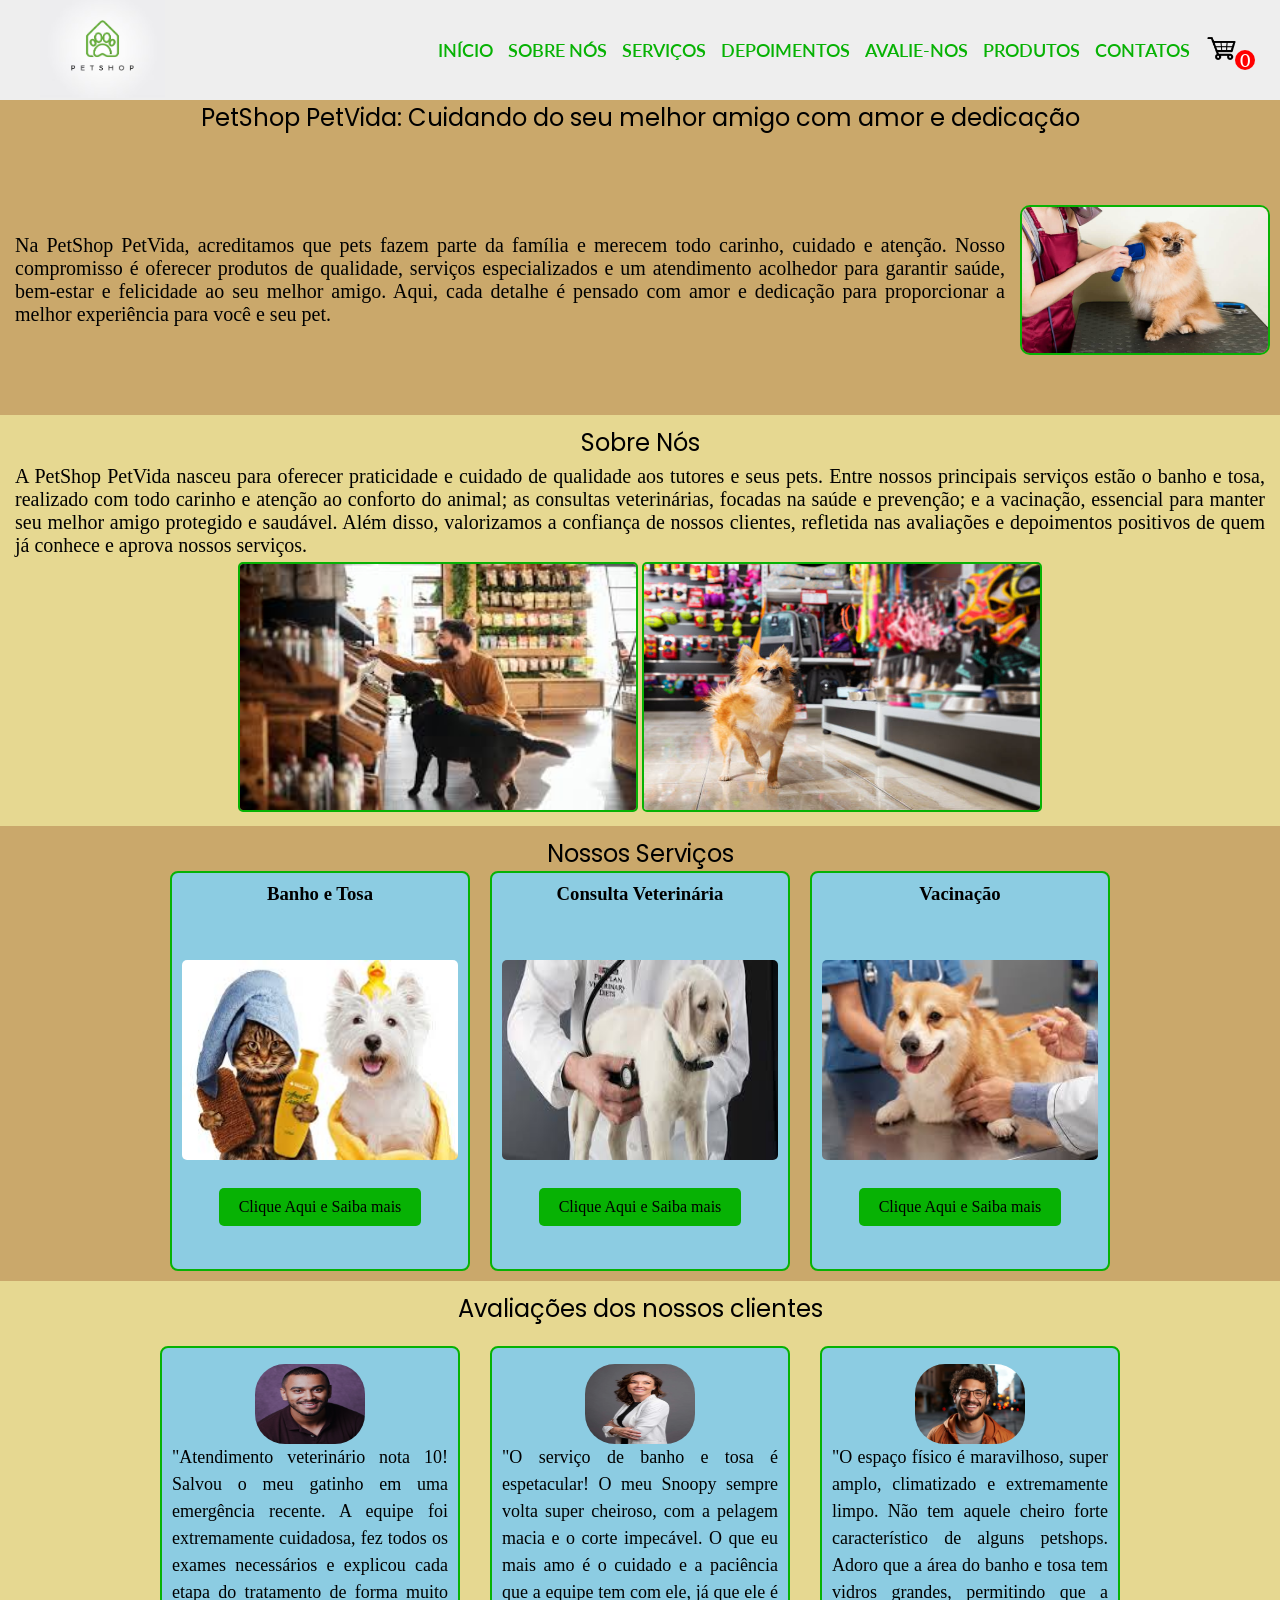
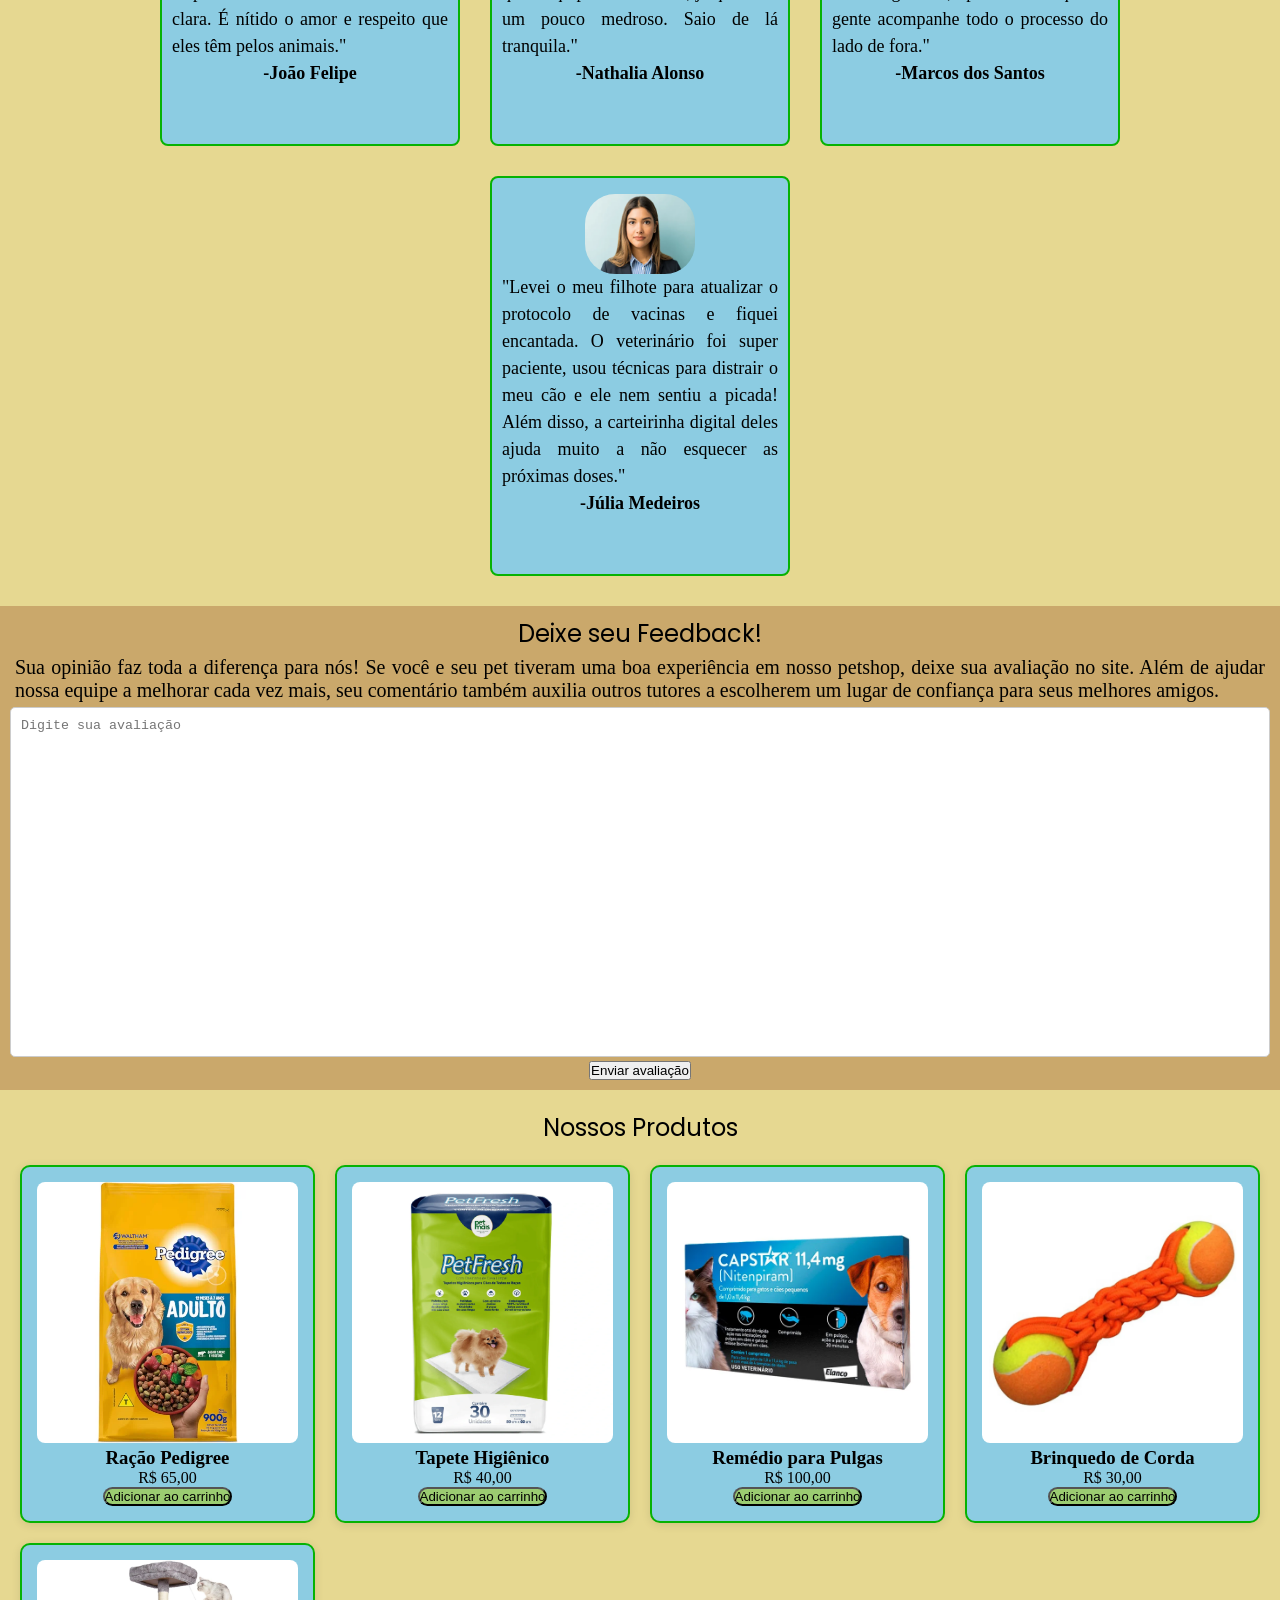
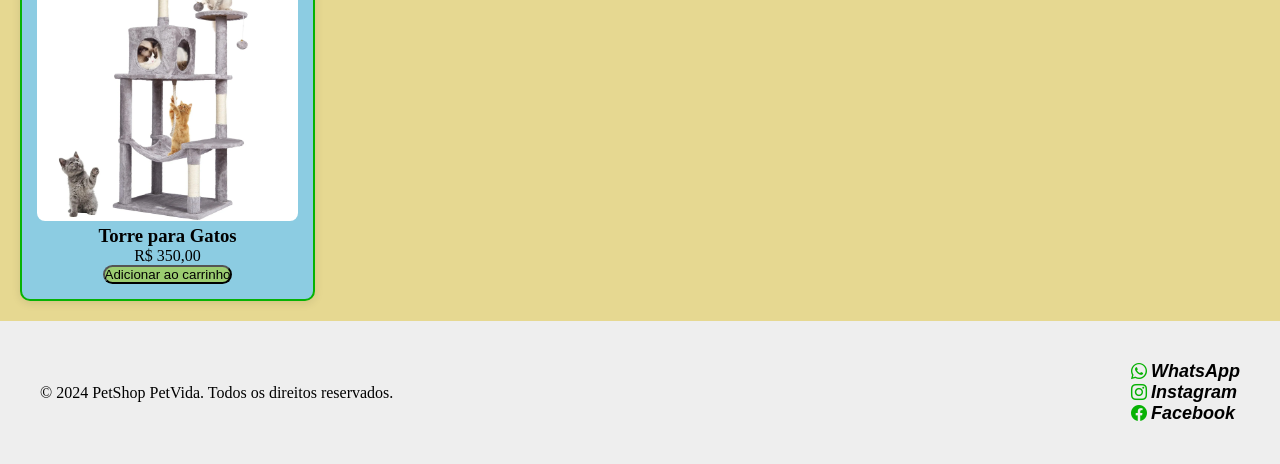
<file: index.html>
<!DOCTYPE html>
<html lang="pt-br">

<head>
    <meta charset="UTF-8">
    <meta name="viewport" content="width=device-width, initial-scale=1.0">
    <title>PetShop PetVida</title>
    <link rel="stylesheet" href="style.css">
    <!-- Fontes Google-->
    <link rel="preconnect" href="https://fonts.googleapis.com">
    <link rel="preconnect" href="https://fonts.gstatic.com" crossorigin>
    <link href="https://fonts.googleapis.com/css2?family=Roboto:ital,wght@0,100..900;1,100..900&display=swap"
        rel="stylesheet">
    <link
        href="https://fonts.googleapis.com/css2?family=Lato:ital,wght@0,100;0,300;0,400;0,700;0,900;1,100;1,300;1,400;1,700;1,900&family=Roboto:ital,wght@0,100..900;1,100..900&display=swap"
        rel="stylesheet">
    <link
        href="https://fonts.googleapis.com/css2?family=Poppins:ital,wght@0,100;0,200;0,300;0,400;0,500;0,600;0,700;0,800;0,900;1,100;1,200;1,300;1,400;1,500;1,600;1,700;1,800;1,900&display=swap"
        rel="stylesheet">
    <!-- Ícones Bootstrap-->
    <link rel="stylesheet" href="https://cdn.jsdelivr.net/npm/bootstrap-icons@1.11.3/font/bootstrap-icons.min.css">
</head>

<body>
    <nav class="navbar">
        <div class="div-da-nav">
            <div class="logo">
                <img id="Logo" src="img/logo_petshop.avif" alt="logo" height="150px" ; width="190px" ; />
            </div>
            <div>
                <ul class="menu">
                    <li><a href="#inicio">INÍCIO</a></li>
                    <li><a href="#sobre-nos">SOBRE NÓS</a></li>
                    <li><a href="#servicos">SERVIÇOS</a></li>
                    <li><a href="#depoimentos">DEPOIMENTOS</a></li>
                    <li><a href="#feedback">AVALIE-NOS</a></li>
                    <li><a href="#produtos">PRODUTOS</a></li>
                    <li><a href="#contato">CONTATOS</a></li>
                    <div class="carrinho-nav"><li><button id="botao-abrir-carrinho" onclick="abrirCarrinho()"><a href="#carrinho"><img class="img-carrinho" src="img/carrinho.png.png"><span class="qtd-span">0</span></a></button></li></div>
                </ul>
            </div>
        </div>
    </nav>
    <section id="inicio" class="conteudo">
        <div class="inicio">
            <h1 class="font_title">
                PetShop PetVida: Cuidando do seu melhor amigo com amor e dedicação
            </h1>
            <div class="div_inicio">
                <p id="texto_inicio">
                    Na PetShop PetVida, acreditamos que pets fazem parte da família e merecem todo carinho,
                    cuidado e atenção. Nosso compromisso é oferecer produtos de qualidade, serviços
                    especializados e um atendimento acolhedor para garantir saúde, bem-estar e
                    felicidade ao seu melhor amigo. Aqui, cada detalhe é pensado com amor e dedicação para
                    proporcionar a melhor experiência para você e seu pet.
                </p>
                <div class="div_inicio_img">
                    <img id="inicio-cachorro" src="img/inicio_cachorro.jpg" alt="Cachorro no PetShop">
                </div>
            </div>
        </div>
    </section>
    <section id="sobre-nos">
        <div class="sobre-nos">
            <h1 class="font_title">
                Sobre Nós
            </h1>
            <p id="texto_sobrenos">
                A PetShop PetVida nasceu para oferecer praticidade e cuidado de qualidade aos
                tutores e seus pets. Entre nossos principais serviços estão o banho e tosa,
                realizado com todo carinho e atenção ao conforto do animal; as consultas veterinárias,
                focadas na saúde e prevenção; e a vacinação, essencial para manter seu melhor amigo
                protegido e saudável. Além disso, valorizamos a confiança de nossos clientes,
                refletida nas avaliações e depoimentos positivos de quem já conhece e aprova nossos
                serviços.
            </p>
            <div class="imgs_sobrenos">
                <img id="sobrenos1" src="img/sobrenos_1.jfif" alt="Banho e Tosa">
                <img id="sobrenos2" src="img/sobrenos_2.jpg" alt="Consulta Veterinária">
            </div>
        </div>
    </section>
    <section id="servicos">
        <div class="servicos">
            <h1 class="font_title">
                Nossos Serviços
            </h1>
            <div class="conteiner_card">
                <div class="card" id="ca1">
                    <h3>Banho e Tosa</h3>
                    <img id="img-banho-tosa" src="img/banhoTosa.jfif" alt="Banho e Tosa">
                    <p class="clique-aqui">Clique Aqui e Saiba mais</p>
                </div>
                <div class="card" id="ca2">
                    <h3>Consulta Veterinária</h3>
                    <img id="img-consulta-veterinaria" src="img/consulta_veterinaria.jfif" alt="Consulta Veterinária">
                    <p class="clique-aqui">Clique Aqui e Saiba mais</p>
                </div>
                <div class="card" id="ca3">
                    <h3>Vacinação</h3>
                    <img id="img-vacinacao" src="img/vacinacao.jfif" alt="Vacinação">
                    <p class="clique-aqui">Clique Aqui e Saiba mais</p>
                </div>
            </div>
        </div>
    </section>
    <section id="depoimentos">
        <div class="depoimentos">
            <h1 class="font_title">
                Avaliações dos nossos clientes
            </h1>
            <div class="cliente-card">
                <div class="cliente" id="c1">
                    <img id="img-joao" src="img/joao-foto-depoimento.png" alt="João">
                    <p class="depoimento" style="text-align: justify;">"Atendimento veterinário nota 10! Salvou o meu
                        gatinho em uma emergência recente. A equipe foi extremamente cuidadosa, fez todos os exames
                        necessários e explicou cada etapa do tratamento de forma muito clara. É nítido o amor e respeito
                        que eles têm pelos animais."</p>
                    <h4>-João Felipe</h4>
                </div>
                <div class="cliente" id="c2">
                    <img id="img-nathalia" src="img/nathalia-foto-depoimento.webp" alt="Nathalia">
                    <p class="depoimento" style="text-align: justify;">"O serviço de banho e tosa é espetacular! O meu
                        Snoopy sempre volta super cheiroso, com a pelagem macia e o corte impecável. O que eu mais amo é
                        o cuidado e a paciência que a equipe tem com ele, já que ele é um pouco medroso. Saio de lá
                        tranquila."</p>
                    <h4>-Nathalia Alonso</h4>
                </div>
                <div class="cliente" id="c3">
                    <img id="img-marcos" src="img/marcos-foto-depoimento.webp" alt="Marcos">
                    <p class="depoimento" style="text-align: justify;">"O espaço físico é maravilhoso, super amplo,
                        climatizado e extremamente limpo. Não tem aquele cheiro forte característico de alguns petshops.
                        Adoro que a área do banho e tosa tem vidros grandes, permitindo que a gente acompanhe todo o
                        processo do lado de fora."</p>
                    <h4>-Marcos dos Santos</h4>
                </div>
                <div class="cliente" id="c4">
                    <img id="img-julia" src="img/julia-foto-depoimento.webp" alt="Júlia">
                    <p class="depoimento" style="text-align: justify;">"Levei o meu filhote para atualizar o protocolo
                        de vacinas e fiquei encantada. O veterinário foi super paciente, usou técnicas para distrair o
                        meu cão e ele nem sentiu a picada! Além disso, a carteirinha digital deles ajuda muito a não
                        esquecer as próximas doses."</p>
                    <h4>-Júlia Medeiros</h4>
                </div>
            </div>
        </div>
    </section>
    <section id="feedback">
        <div class="feedback">
            <h1 class="font_title">Deixe seu Feedback!</h1>
            <p id="fbk_text">Sua opinião faz toda a diferença para nós! 
                Se você e seu pet tiveram uma boa experiência em nosso petshop, deixe sua avaliação no site. Além de
                ajudar nossa equipe a melhorar cada vez mais, seu comentário também auxilia outros tutores a escolherem
                um lugar de confiança para seus melhores amigos.    </p>
            
            <form>
                <textarea placeholder="Digite sua avaliação"></textarea>
                <button class="botao-feedback" type="submit">
                    Enviar avaliação
                </button>
            </form>
        </div>
    </section>
    <section id="produtos">
        <div class="loja">
            <h1 class="font_title">
                Nossos Produtos
            </h1>
            <div class="card_loja">
                <img src="img/racao.png" alt="Ração">
                <h3>Ração Pedigree</h3>
                <p> R$ 65,00</p>
                <button onclick="adicionarAoCarrinho(1)">Adicionar ao carrinho</button>
            </div>
            <div class="card_loja">
                <img src="img/tapete_higienico.png" alt="Tapete">
                <h3>Tapete Higiênico</h3>
                <p> R$ 40,00</p>
                <button onclick="adicionarAoCarrinho(2)">Adicionar ao carrinho</button>
            </div>
            <div class="card_loja">
                <img src="img/remedio_pulgas.png" alt="Remédio">
                <h3>Remédio para Pulgas</h3>
                <p> R$ 100,00</p>
                <button onclick="adicionarAoCarrinho(3)">Adicionar ao carrinho</button>
            </div>
            <div class="card_loja">
                <img src="img/brinquedo_de_corda.webp" alt="Brinquedo">
                <h3>Brinquedo de Corda</h3>
                <p> R$ 30,00</p>
                <button onclick="adicionarAoCarrinho(4)">Adicionar ao carrinho</button>
            </div>
            <div class="card_loja">
                <img src="img/torre-para-gatos.webp" alt="Torre">
                <h3>Torre para Gatos</h3>
                <p> R$ 350,00</p>
                <button onclick="adicionarAoCarrinho(5)">Adicionar ao carrinho</button>
            </div>
        </div>
    </section>

    <section id=contato>
        <footer class="footer">
            <p class="footer_font">© 2024 PetShop PetVida. Todos os direitos reservados.</p>
                <div class="redes-socias">
            <i class="bi bi-whatsapp">
                <a href= "https://web.whatsapp.com"> WhatsApp</a><br>
            </i>
            <i class="bi bi-instagram" >
                <a href= "https://instagram.com"> Instagram</a><br>
            </i>
            <i class="bi bi-facebook" >
                <a href= "https://facebook.com"> Facebook</a>
            </i>
            </div>
        </footer>
    </section>
    <div id="toast"></div>
<div id="overlay" onclick="fecharCarrinho()"></div>
<div id="carrinho-drawer">
    <div class="carrinho-cabecalho">
      <h2>Meu Carrinho</h2>
      <button id="botao-fechar-carrinho" onclick="fecharCarrinho()">✕</button>
    </div>
    <div class="carrinho-corpo">
        <ul id="lista-itens"></ul>
        <!--aqui essa lista ta vazia pq o javascript vai colocar os itens-->
    </div>
    <div class="carrinho-footer">
        <div class="carrinho-total">
            <span>TOTAL:</span>
            <span id="total-compra">R$ 0,00</span>
        </div>
        <button id="botao-finalizar-compra" onclick="finalizarCompra()" disabled>
            Finalizar Compra
        </button>
    </div>
</div>
    <script src="javascript/CarrinhoJs.js"></script>
</body>
</html>
</file>
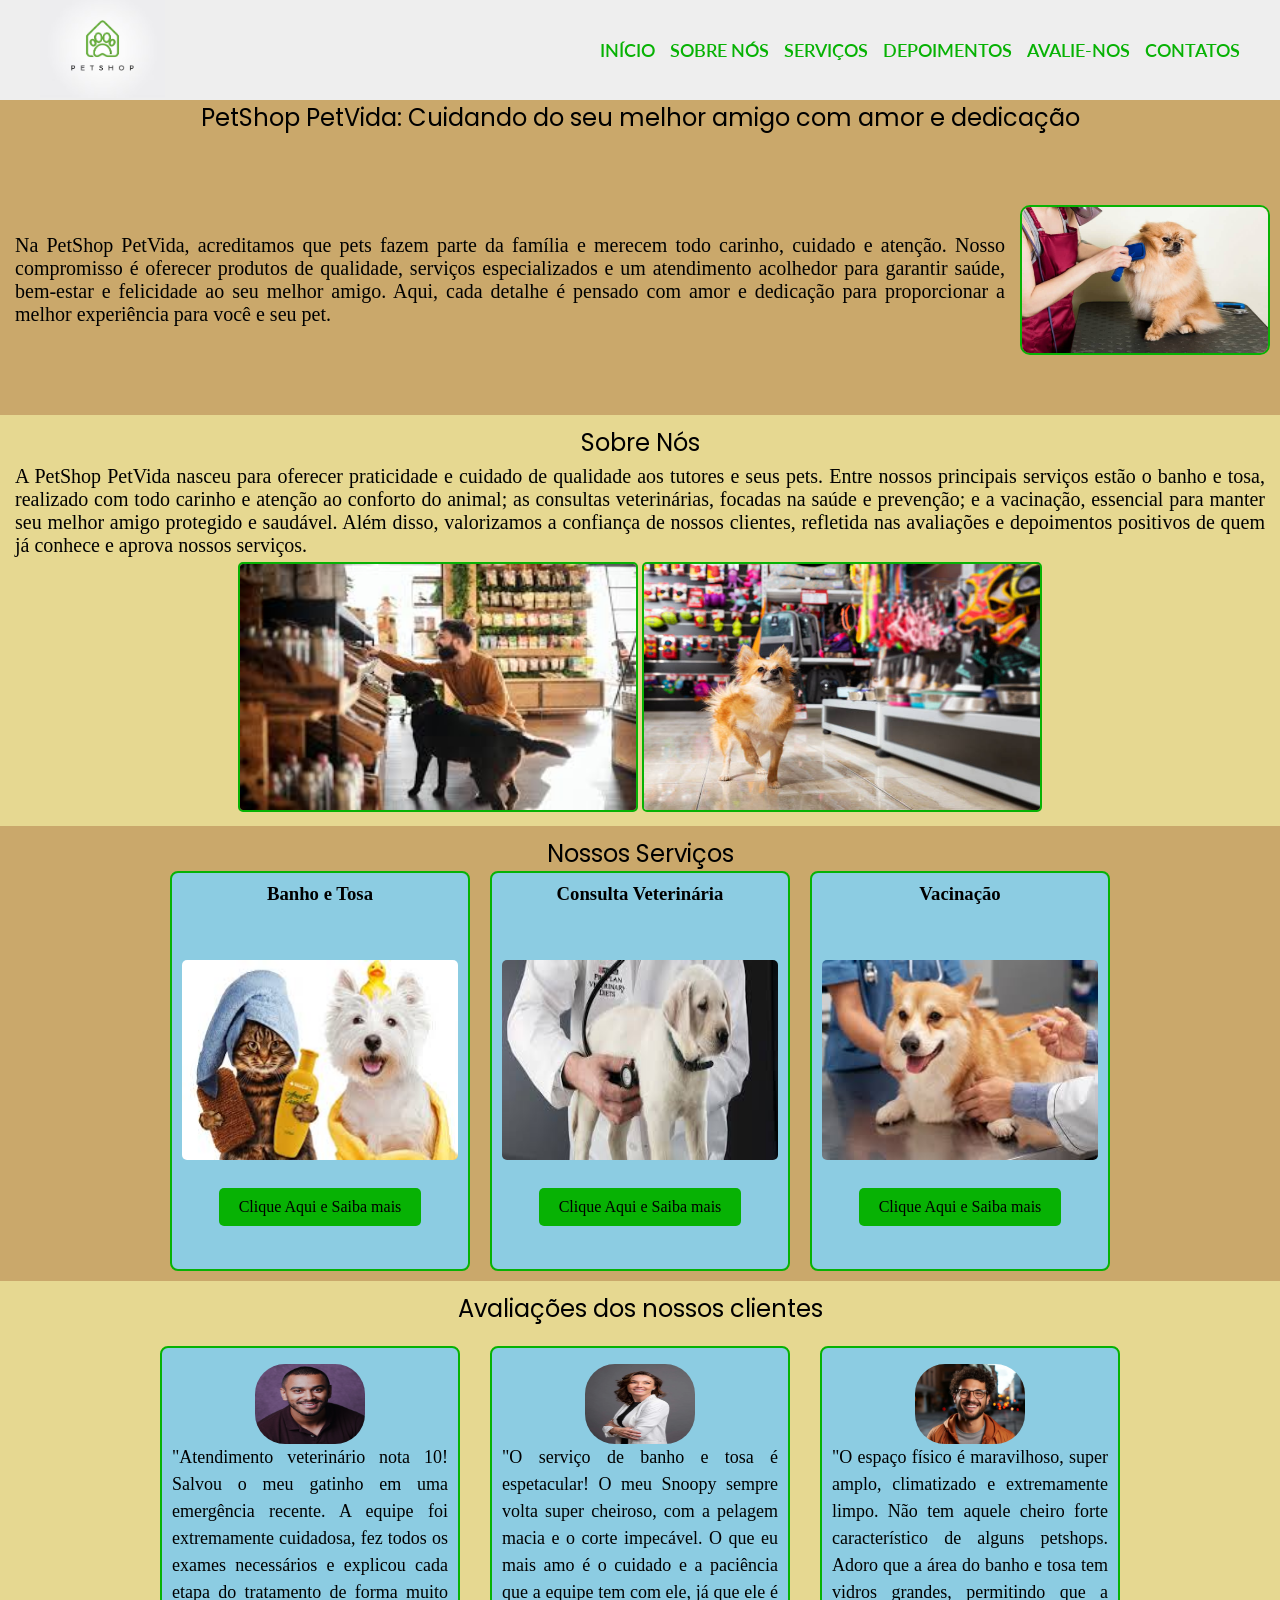
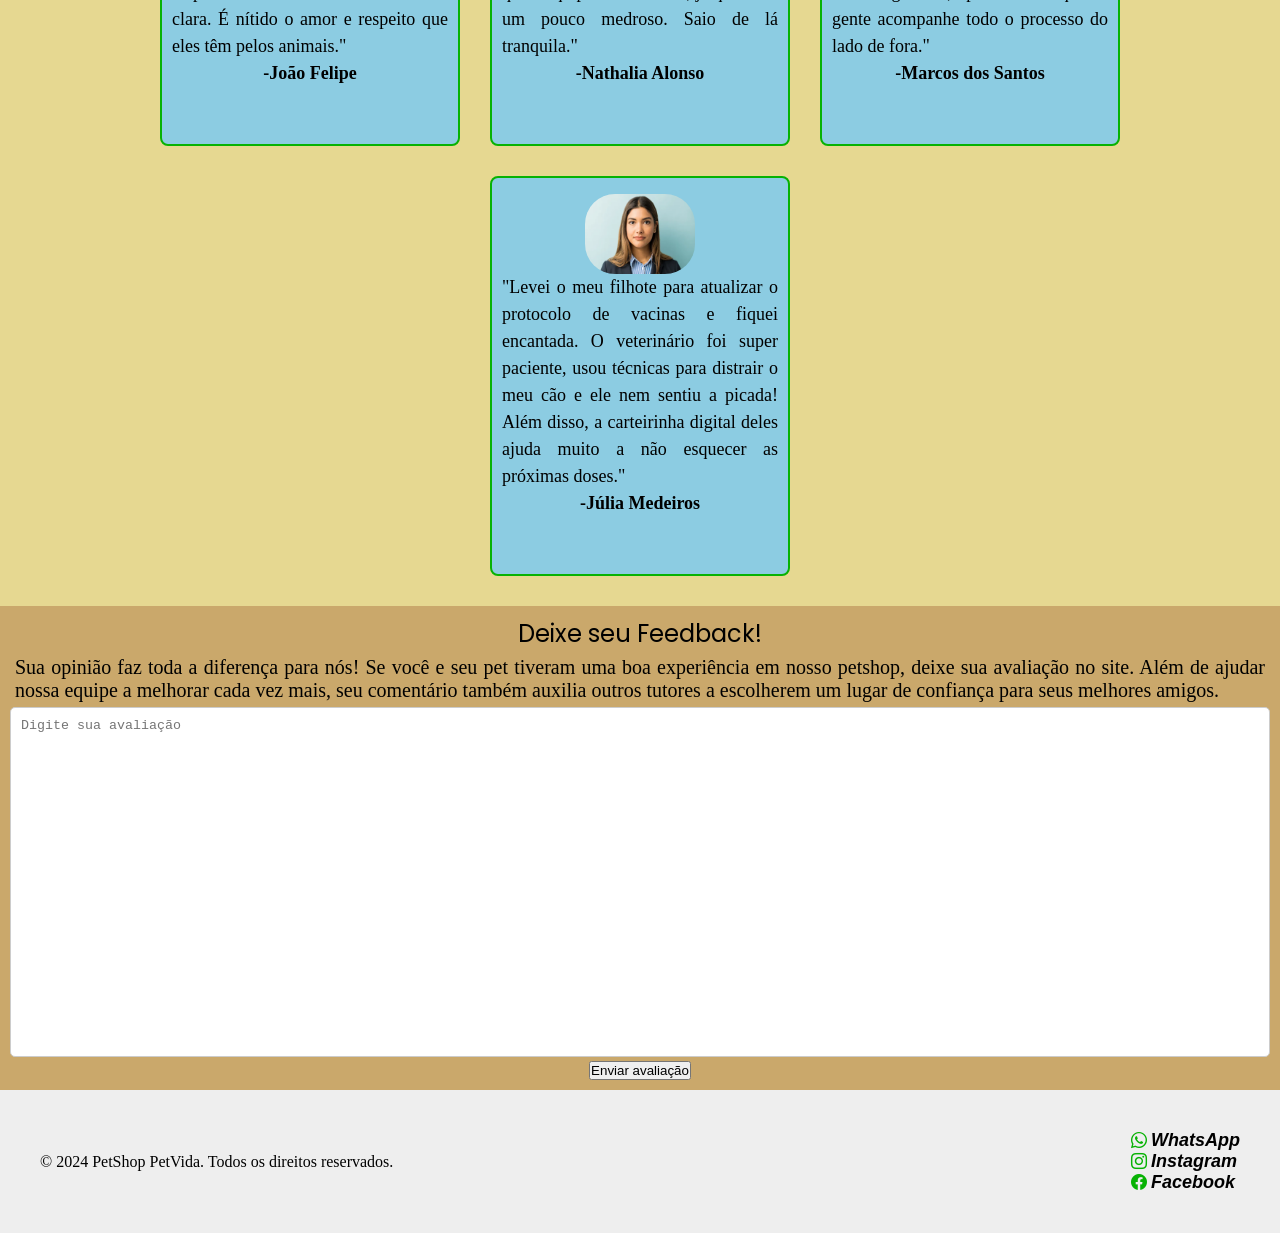
<file: index .html>
<!DOCTYPE html>
<html lang="pt-br">

<head>
    <meta charset="UTF-8">
    <meta name="viewport" content="width=device-width, initial-scale=1.0">
    <title>PetShop PetVida</title>
    <link rel="stylesheet" href="style.css">
    <!-- Fontes Google-->
    <link rel="preconnect" href="https://fonts.googleapis.com">
    <link rel="preconnect" href="https://fonts.gstatic.com" crossorigin>
    <link href="https://fonts.googleapis.com/css2?family=Roboto:ital,wght@0,100..900;1,100..900&display=swap"
        rel="stylesheet">
    <link
        href="https://fonts.googleapis.com/css2?family=Lato:ital,wght@0,100;0,300;0,400;0,700;0,900;1,100;1,300;1,400;1,700;1,900&family=Roboto:ital,wght@0,100..900;1,100..900&display=swap"
        rel="stylesheet">
    <link
        href="https://fonts.googleapis.com/css2?family=Poppins:ital,wght@0,100;0,200;0,300;0,400;0,500;0,600;0,700;0,800;0,900;1,100;1,200;1,300;1,400;1,500;1,600;1,700;1,800;1,900&display=swap"
        rel="stylesheet">
    <!-- Ícones Bootstrap-->
    <link rel="stylesheet" href="https://cdn.jsdelivr.net/npm/bootstrap-icons@1.11.3/font/bootstrap-icons.min.css">
</head>

<body>
    <nav class="navbar">
        <div class="div-da-nav">
            <div class="logo">
                <img id="Logo" src="img/logo_petshop.avif" alt="logo" height="150px" ; width="190px" ; />
            </div>
            <div>
                <ul class="menu">
                    <li><a href="#inicio">INÍCIO</a></li>
                    <li><a href="#sobre-nos">SOBRE NÓS</a></li>
                    <li><a href="#servicos">SERVIÇOS</a></li>
                    <li><a href="#depoimentos">DEPOIMENTOS</a></li>
                    <l1><a href="#feedback">AVALIE-NOS</a></l1>
                    <li><a href="#contato">CONTATOS</a></li>
                </ul>
            </div>
        </div>
    </nav>
    <section id="inicio" class="conteudo">
        <div class="inicio">
            <h1 class="font_title">
                PetShop PetVida: Cuidando do seu melhor amigo com amor e dedicação
            </h1>
            <div class="div_inicio">
                <p id="texto_inicio">
                    Na PetShop PetVida, acreditamos que pets fazem parte da família e merecem todo carinho,
                    cuidado e atenção. Nosso compromisso é oferecer produtos de qualidade, serviços
                    especializados e um atendimento acolhedor para garantir saúde, bem-estar e
                    felicidade ao seu melhor amigo. Aqui, cada detalhe é pensado com amor e dedicação para
                    proporcionar a melhor experiência para você e seu pet.
                </p>
                <div class="div_inicio_img">
                    <img id="inicio-cachorro" src="img/inicio_cachorro.jpg" alt="Cachorro no PetShop">
                </div>
            </div>
        </div>
    </section>
    <section id="sobre-nos">
        <div class="sobre-nos">
            <h1 class="font_title">
                Sobre Nós
            </h1>
            <p id="texto_sobrenos">
                A PetShop PetVida nasceu para oferecer praticidade e cuidado de qualidade aos
                tutores e seus pets. Entre nossos principais serviços estão o banho e tosa,
                realizado com todo carinho e atenção ao conforto do animal; as consultas veterinárias,
                focadas na saúde e prevenção; e a vacinação, essencial para manter seu melhor amigo
                protegido e saudável. Além disso, valorizamos a confiança de nossos clientes,
                refletida nas avaliações e depoimentos positivos de quem já conhece e aprova nossos
                serviços.
            </p>
            <div class="imgs_sobrenos">
                <img id="sobrenos1" src="img/sobrenos_1.jfif" alt="Banho e Tosa">
                <img id="sobrenos2" src="img/sobrenos_2.jpg" alt="Consulta Veterinária">
            </div>
        </div>
    </section>
    <section id="servicos">
        <div class="servicos">
            <h1 class="font_title">
                Nossos Serviços
            </h1>
            <div class="conteiner_card">
                <div class="card" id="ca1">
                    <h3>Banho e Tosa</h3>
                    <img id="img-banho-tosa" src="img/banhoTosa.jfif" alt="Banho e Tosa">
                    <p class="clique-aqui">Clique Aqui e Saiba mais</p>
                </div>
                <div class="card" id="ca2">
                    <h3>Consulta Veterinária</h3>
                    <img id="img-consulta-veterinaria" src="img/consulta_veterinaria.jfif" alt="Consulta Veterinária">
                    <p class="clique-aqui">Clique Aqui e Saiba mais</p>
                </div>
                <div class="card" id="ca3">
                    <h3>Vacinação</h3>
                    <img id="img-vacinacao" src="img/vacinacao.jfif" alt="Vacinação">
                    <p class="clique-aqui">Clique Aqui e Saiba mais</p>
                </div>
            </div>
        </div>
    </section>
    <section id="depoimentos">
        <div class="depoimentos">
            <h1 class="font_title">
                Avaliações dos nossos clientes
            </h1>
            <div class="cliente-card">
                <div class="cliente" id="c1">
                    <img id="img-joao" src="img/joao-foto-depoimento.png" alt="João">
                    <p class="depoimento" style="text-align: justify;">"Atendimento veterinário nota 10! Salvou o meu
                        gatinho em uma emergência recente. A equipe foi extremamente cuidadosa, fez todos os exames
                        necessários e explicou cada etapa do tratamento de forma muito clara. É nítido o amor e respeito
                        que eles têm pelos animais."</p>
                    <h4>-João Felipe</h4>
                </div>
                <div class="cliente" id="c2">
                    <img id="img-nathalia" src="img/nathalia-foto-depoimento.webp" alt="Nathalia">
                    <p class="depoimento" style="text-align: justify;">"O serviço de banho e tosa é espetacular! O meu
                        Snoopy sempre volta super cheiroso, com a pelagem macia e o corte impecável. O que eu mais amo é
                        o cuidado e a paciência que a equipe tem com ele, já que ele é um pouco medroso. Saio de lá
                        tranquila."</p>
                    <h4>-Nathalia Alonso</h4>
                </div>
                <div class="cliente" id="c3">
                    <img id="img-marcos" src="img/marcos-foto-depoimento.webp" alt="Marcos">
                    <p class="depoimento" style="text-align: justify;">"O espaço físico é maravilhoso, super amplo,
                        climatizado e extremamente limpo. Não tem aquele cheiro forte característico de alguns petshops.
                        Adoro que a área do banho e tosa tem vidros grandes, permitindo que a gente acompanhe todo o
                        processo do lado de fora."</p>
                    <h4>-Marcos dos Santos</h4>
                </div>
                <div class="cliente" id="c4">
                    <img id="img-julia" src="img/julia-foto-depoimento.webp" alt="Júlia">
                    <p class="depoimento" style="text-align: justify;">"Levei o meu filhote para atualizar o protocolo
                        de vacinas e fiquei encantada. O veterinário foi super paciente, usou técnicas para distrair o
                        meu cão e ele nem sentiu a picada! Além disso, a carteirinha digital deles ajuda muito a não
                        esquecer as próximas doses."</p>
                    <h4>-Júlia Medeiros</h4>
                </div>
            </div>
        </div>
    </section>
    <section id="feedback">
        <div class="feedback">
            <h1 class="font_title">Deixe seu Feedback!</h1>
            <p id="fbk_text">Sua opinião faz toda a diferença para nós! 
                Se você e seu pet tiveram uma boa experiência em nosso petshop, deixe sua avaliação no site. Além de
                ajudar nossa equipe a melhorar cada vez mais, seu comentário também auxilia outros tutores a escolherem
                um lugar de confiança para seus melhores amigos.    </p>
            
            <form>
                <textarea placeholder="Digite sua avaliação"></textarea>

                <button type="submit">
                    Enviar avaliação
                </button>
            </form>
        </div>
    </section>
    <section id=contato>
        <footer class="footer">
            <p class="footer_font">© 2024 PetShop PetVida. Todos os direitos reservados.</p>
                <div class="redes_socias">
            <i class="bi bi-whatsapp">
                <a href= "https://web.whatsapp.com"> WhatsApp</a><br>
            </i>
            <i class="bi bi-instagram" >
                <a href= "https://instagram.com"> Instagram</a><br>
            </i>
            <i class="bi bi-facebook" >
                <a href= "https://facebook.com"> Facebook</a>
            </i>
            </div>
        </footer>
    </section>
</body>
</html>
</file>
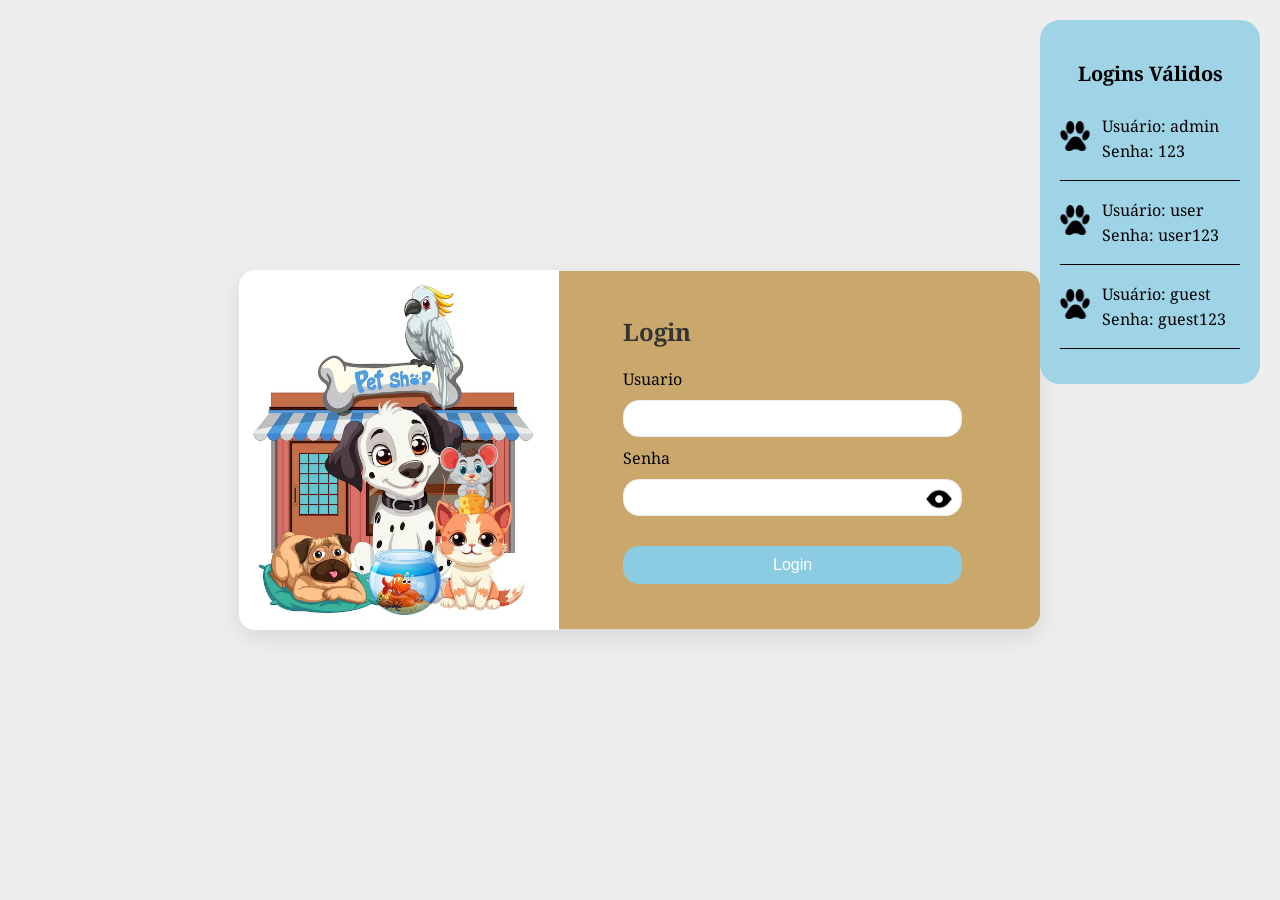
<file: login.html>
<!DOCTYPE html>
<html lang="en">
<head>
    <meta charset="UTF-8">
    <meta name="viewport" content="width=device-width, initial-scale=1.0">
    <link rel="stylesheet" href="cssLogin/loginStyle.css">
    <script src="javascript/loginJs.js" defer></script>
    <link rel="preconnect" href="https://fonts.googleapis.com">
    <link rel="preconnect" href="https://fonts.gstatic.com" crossorigin>
    <link href="https://fonts.googleapis.com/css2?family=Noto+Serif:ital,wght@0,100..900;1,100..900&display=swap" rel="stylesheet">
    <link rel="shortcut icon" href="imgLogin/logo_petshop.avif" type="image/x-icon">
    <title>Login</title>
</head>
<body>
    <div class="login-container">
        <div class="image-container">
            <img src="imgLogin/petshop_central.avif" alt="petshop central" >
        </div>
        <div class="login-content">
            <h2>Login</h2>
            <form action="">
                    <label for="username">Usuario</label>
                    <input type="text" id="username" name="username" required>
                    <br>
                    <label for="password">Senha</label><br>
                    <input type="password" id="password" name="password" required>
                    <img src="imgLogin/olho_A.png" alt="Mostrar senha" id="olho" class="olho" onclick="alternarSenha()">
                    
                    <button type="submit" onclick="validarLogin(event)">Login</button>
            </form>
        </div>
    </div>
    <div class="caixa-logins">
    <div class="lista-logins">

        <h3>Logins Válidos</h3>

        <ul class="lista">

            <li class="usuario">
                <div class="img-usuario">
                    <img src="imgLogin/pata-de-cachorro.png" alt="Patinha">
                </div>

                <div class="texto-usuario">
                    <p>Usuário: admin</p>
                    <p>Senha: 123</p>
                </div>
            </li>

            <li class="usuario">
                <div class="img-usuario">
                    <img src="imgLogin/pata-de-cachorro.png" alt="Patinha">
                </div>

                <div class="texto-usuario">
                    <p>Usuário: user</p>
                    <p>Senha: user123</p>
                </div>
            </li>

            <li class="usuario">
                <div class="img-usuario">
                    <img src="imgLogin/pata-de-cachorro.png" alt="Patinha">
                </div>

                <div class="texto-usuario">
                    <p>Usuário: guest</p>
                    <p>Senha: guest123</p>
                </div>
            </li>

        </ul>

    </div>
</div>
        

</body>
</html>
</file>
<file: style.css>
:root {
    --cor-fundo-claro: #eeeeee;
    --cor-azul-pet: #8ccce2;
    --cor-marrom-claro: #caa86b;
    --cor-amarelo-pastel: #e6d891;
    --cor-verde-pet: #9bcc71;
}
* {
    margin: 0;
    padding: 0;
    box-sizing: border-box;
}
body {
    padding: 0;
}
.navbar{
    position: fixed;
    top: 0%;
    width: 100%;
    z-index: 1000;
}
.div-da-nav{
    background-color: var(--cor-fundo-claro);
    height: 100px;

    display: flex;
    align-items: center;
    justify-content: space-between;

    padding: 0 40px;
}
#Logo {
    width: 125px;
    height: auto;
}
.menu {
    display: flex; list-style: none;
    gap: 15px;
    font-family: "Lato", sans-serif;
    font-weight: 400;
    font-style: normal;
    color: rgb(7, 178, 4);
    margin: 0px; padding: 0px;   
    align-items: center;
}
#inicio{
    scroll-margin-top: 100px;
}
#sobre-nos{
    scroll-margin-top: 100px;
}
#servicos{
    scroll-margin-top: 100px;
}
#depoimentos{
    scroll-margin-top: 100px;
}
#feedback{
    scroll-margin-top: 100px;
}
#produtos{
    scroll-margin-top: 100px;
}
#contato{
    scroll-margin-top: 100px;
}
.conteudo {
    background-color: var(--cor-fundo-claro); 
    min-height: 400px;
    margin: 0; padding: 0;
}

.inicio {
    background-color: var(--cor-marrom-claro); 
    min-height: 150px;
    margin: 0; padding: 10px;
    text-align: center;
    min-height:400px;
    padding-top: 100px;
}
.div_inicio {
    display: flex; 
    flex: 1 2;
    gap: 10px;
    justify-content: center; align-items: center;
    margin-top: 20px;
}

#inicio-cachorro {
    border: solid 2px rgb(7, 178, 4);
    border-radius: 10px;
    width: 250px; height: 150px;
}
#texto_inicio {
    font-size: 20px; color: rgb(0, 0, 0);
    text-align: justify;
    padding: 5px;
}
.div_inicio_img {
    width: 400px; height: 250px;
    display: flex; gap: 20px;
    justify-content: center; align-items: center;
}


.sobre-nos {
    background-color: var(--cor-amarelo-pastel); 
    min-height: 400px;
    margin: 0; padding: 10px;
    text-align: center;
}
#texto_sobrenos {
    font-size: 20px; color: rgb(0, 0, 0);
    text-align: justify;
    padding: 5px;
}
.classe_sobrenos {
    display: flex; gap: 20px;
    justify-content: center; align-items: center;
}
#sobrenos1{
    width: 400px; height: 250px;
    border-radius: 5px ;
    border: 2px solid rgb(7, 178, 4);
}
#sobrenos2{
    width: 400px; height: 250px;
    border-radius: 5px ;
    border: 2px solid rgb(7, 178, 4);
    right: 300px;
}


.servicos {
    background-color: var(--cor-marrom-claro); 
    min-height: 400px;
    margin: 0; padding: 10px;
    text-align: center;
}
.conteiner_card{
    display: flex; 
    justify-content: center;
    align-items: flex-start;
    gap: 20px;
    padding: 0 10px;
    flex-wrap: wrap;
    box-sizing: border-box;
}
.card {
    display: flex;
    flex-direction: column;
    align-items: center;
    width: 300px; height: 400px;

    border-radius: 8px ;
    border: 2px solid rgb(7, 178, 4);
    background-color: var(--cor-azul-pet);
    padding: 10px;
}
#img-banho-tosa {
    width: 100%; height: 200px;
    border-radius: 5px;
    margin-top: 20%;
}
#img-consulta-veterinaria{
    width: 100%; height: 200px;
    border-radius: 5px;
    margin-top: 20%;
}
#img-vacinacao {
    width: 100%; height: 200px;
    border-radius: 5px;
    margin-top: 20%;
}
.clique-aqui{
    margin-top: 10%;
    padding: 10px 20px;
    background-color: rgb(7, 178, 4);
    color: black;
    text-decoration: none;
    border-radius: 5px;
}
.depoimentos {
    background-color: var(--cor-amarelo-pastel); 
    min-height: 350px;
    margin: 0; padding: 10px;
    text-align: center;
}
#img-joao{
    width: 40%; height: 80px;
    border-radius: 30px;
    margin-top: 2%;
}
#img-nathalia{
    width: 40%; height: 80px;
    border-radius: 30px;
    margin-top: 2%;
}
#img-marcos{
    width: 40%; height: 80px;
    border-radius: 30px;
    margin-top: 2%;
}
#img-julia{
    width: 40%; height: 80px;
    border-radius: 30px;
    margin-top: 2%;
}
.cliente{
    display: flex;
    flex-direction: column;
    align-items: center;
    width: 300px; height: 300px;
    min-height: 400px;
    border-radius: 8px ;
    border: 2px solid rgb(7, 178, 4);
    background-color:var(--cor-azul-pet);
    padding: 10px;
   
}
.cliente-card{
    display: flex;  
    justify-content: center;
    align-items: flex-start;
    gap: 30px;
    padding: 20px 10px;
    flex-wrap: wrap;
    box-sizing: border-box;
    text-align: left;
    font-size:18px;
    line-height: 1.5;
}

.footer {
    background-color: var(--cor-fundo-claro); 
    min-height: 100px;
    margin: 0; padding: 40px;
    text-align: left;
    display: flex;
    justify-content: space-between;
    align-items: center;
}


html {
    scroll-behavior: smooth;
}

.menu a {
    text-decoration: none;
    color: rgb(7, 178, 4);
    font-family: "Lato", sans-serif;

    font-size: 18px;

    font-weight: 600;

    transition: 0.3s;

}

.font_title {
    font-family: "Poppins", sans-serif;
    font-weight: 400;
    font-style: normal;
}

.feedback {
    background-color: var(--cor-marrom-claro); 
    min-height: 150px;
    margin: 0; padding: 10px;
    text-align: center;
    min-height:400px;   
}

#fbk_text{
    font-size: 20px; color: rgb(0, 0, 0);
    text-align: justify;
    padding: 5px;
}

.feedback-box {
    width: 700px;
    margin: 50px auto;
    background: white;
    padding: 20px;
    border-radius: 10px;
}

textarea {
    width: 100%;
    height: 350px;
    padding: 10px;
    resize: none;
    border-radius: 5px;
    border: 1px solid #ccc;   
}
.botao-feedback{
    cursor: pointer;
}
.bi-whatsapp {
    color: rgb(7, 178, 4)
}
.bi-instagram {
    color: rgb(7, 178, 4)
}
.bi-facebook {
    color: rgb(7, 178, 4)
}
.bi-whatsapp a{
    text-decoration: none;
    color: black;
    font-family: Arial, Helvetica, sans-serif;
    font-size: 18px;
    font-weight: 600;
    text-align: right;
}
.bi-instagram a{
    text-decoration: none;
    color: black;
    font-family: Arial, Helvetica, sans-serif;
    font-size: 18px;
    font-weight: 600;
    text-align: right;
}
.bi-facebook a{
    text-decoration: none;
    color: black;
    font-family:Arial, Helvetica, sans-serif;
    font-size: 18px;
    font-weight: 600;
    text-align: right;
}   
.redes-sociais {
    display: flex;
    gap: 35px;
}

.loja {
    display: grid;
    gap: 20px;
    padding: 20px;
    grid-template-columns: repeat(auto-fit, minmax(250px, 1fr));
    background-color: var(--cor-amarelo-pastel);
}
.loja h1{
    grid-column: 1 / -1;
    text-align: center;
}

.card_loja {
background: var(--cor-azul-pet);
  border-radius: 10px;
  padding: 15px;
  box-shadow: 0 2px 10px rgba(0,0,0,0.1);
  text-align: center;
  border-color: var(--cor-verde-pet);
  border: solid 2px rgb(7, 178, 4);
}

.card_loja img{
    width: 100%;
    border-radius: 8px;
}

.card_loja button{
    background-color: var(--cor-verde-pet);
    border-radius: 10px;
    cursor: pointer;
}
.img-carrinho{
    height: 35px; width: 35px;
    color: var(--cor-verde-pet);
}
.carrinho-nav{
    position: relative;
}
.qtd-span{
    background-color: red;
    color: white;
    border-radius: 50%;
    display: flex; justify-content: center;
    align-items: center;
    top: 50%; right: -15px;
    width: 20px; height: 20px;
    position: absolute;
}

#carrinho-drawer{
    position: fixed;
    top: 0;
    right: 0;
    height: 100%;
    width: 350px;
    background-color: var(--cor-fundo-claro);
    z-index: 20;
    display: flex;
    flex-direction: column;
    transform: translateX(100%);
    transition: transform 0.45s ease;
}
/* overlay é ficar escuro a tela quando clicar no carrinho */
#overlay {
    display: none;               /* escondido por padrão */
    position: fixed;             /* cobre TODA a tela    */
    inset: 0;                    /* top/right/bottom/left = 0 */
    background-color: rgba(0, 0, 0, 0.45);
    z-index: 10;
}
#overlay.visivel {
    display: block;
}
#botao-abrir-carrinho{
    background-color: transparent;
    border: none;
}
#botao-fechar-carrinho {
    background: none;
    border: none;
    font-size: 22px;
    cursor: pointer;
    color: var(--cor-texto-mudo);
    line-height: 1;
}
#carrinho-drawer.aberto {
    transform: translateX(0);
}
.carrinho-cabecalho {
    padding: 100px;
    border-bottom: 1px solid var(--cor-borda);
    display: flex;
    align-items: center;
    justify-content: space-between;
}
.carrinho-cabecalho h2{
    font-size: 20px;
    font-weight: 800;
}
#botao-fechar-carrinho:hover {
    color: rgba(255, 0, 0, 0.782);
    transition: 0.5s ease;
}
.carrinho-corpo {
    flex: 1;
    overflow-y: auto;   /* adiciona scroll se tiver muitos itens */
    padding: 16px;
}
#lista-itens {
    list-style: none;
    display: flex;
    flex-direction: column;
    gap: 10px;
}
.item-carrinho {
    background-color: var(--cor-verde-pet);
    border-radius: 14px;
    padding: 14px;
    display: flex;
    align-items: center;
    justify-content: space-between;
    gap: 12px;
}
.item-info .item-nome {
      font-size: 14px;
      font-weight: 700;
      margin-bottom: 3px;
}

.item-info .item-calculo {
    font-size: 12px;
    color: rgb(0, 0, 0);
}

.item-info .item-calculo strong {
    color: black;
}

    /* Botões + e − e número da quantidade */
.controles-qtd {
    display: flex;
    align-items: center;
    gap: 8px;
    flex-shrink: 0;  /* impede que encolha */
}

.botao-qtd {
    width: 28px;
    height: 28px;
    border-radius: 50%;   /* deixa o botão circular */
    background-color: var(--cor-marrom-claro);
    border: none;
    cursor: pointer;
    font-size: 18px;
    font-weight: 700;
    color: #fff;
    display: flex;
    align-items: center;
    justify-content: center;
    transition: background-color 0.2s ease;
    line-height: 1;
}

.numero-qtd {
    font-size: 15px;
    font-weight: 800;
    min-width: 16px;
    text-align: center;
}
.carrinho-vazio {
    text-align: center;
    padding: 40px 20px;
    color: black;
    font-size: 15px;
}
.carrinho-footer {
    padding: 16px 20px;
    border-top: 1px solid black;
}

.carrinho-total {
    display: flex;
    justify-content: space-between;
    align-items: center;
    margin-bottom: 14px;
}
.carrinho-total span:first-child {
    font-size: 16px;
    font-weight: 600;
}
#total-compra {
    font-size: 20px;
    font-weight: 800;
    color: var(--cor-verde-pet);
}
#botao-finalizar-compra {
    width: 100%;
    background-color: rgb(0, 0, 0);
    color: #fff;
    border: none;
    border-radius: 50px;
    padding: 14px;
    font-family: 'Nunito', sans-serif;
    font-size: 15px;
    font-weight: 800;
    cursor: pointer;
    transition: background-color 0.2s ease;
}
#botao-finalizar-compra:hover {
    background-color: rgb(104, 69, 25)
}
#botao-finalizar-compra:disabled {
    background-color: #ddd5c4;
    color: #7A6A55;
    cursor: not-allowed;
}
#toast {
    position: fixed;
    bottom: 30px;
    left: 50%;
    transform: translateX(-50%);
    background-color: #2C2416;
    color: #fff;
    padding: 10px 22px;
    border-radius: 50px;
    font-size: 14px;
    font-weight: 600;
    opacity: 0;
    pointer-events: none;      /* não bloqueia cliques */
    transition: opacity 0.2s ease;
    z-index: 99;
    white-space: nowrap;
}

#toast.mostrar {
    opacity: 1;
}
</file>
<file: cssLogin/loginStyle.css>
:root {
  /* Tons pastéis e neutros da sua tabela */
  --color-gray-light: #eeeeee;
  --color-blue-light: #8ccce2;
  --color-brown-tan:  #caa86b;
  --color-yellow-sand:#e6d891;
  --color-green-leaf:  #9bcc71;
  --o-border-radius: 16px;
}
*, *::before, *::after {
    box-sizing: border-box;
}
body {
    background-color: var(--color-gray-light);
    margin: 0;
    padding: 20px;
    font-family: "Noto Serif", serif;
    font-optical-sizing: auto;
    font-style: normal;
    font-variation-settings:
    "wdth" 100;
    display: flex;
    justify-content: center;
    align-items: center;    
    height: 100vh;         
    overflow: hidden;

}

.login-container {
    display: flex;
    align-items: center;
    gap:24px;
    max-width:900px;
    width: 800px;
    margin: 0 auto;
    background-color: var(--color-brown-tan);
    border-radius: var(--o-border-radius);
    box-shadow: 0 8px 24px rgba(0, 0, 0, 0.1);

    position: relative;
    margin: auto 0;

    transition: transform 0.8s cubic-bezier(0.25, 1, 0.5, 1), opacity 0.6s ease;
}

.image-container {
    flex: 0 0 40%;
    background-color: white;
    border-radius: var(--o-border-radius) 0 0 var(--o-border-radius);
    height: 100%;
    margin: -1px 0px -1px -1px;
}
.image-container img {
    margin: 10px;
    width: 90%;
    height: 90%;
    display: block;
}
.login-content {
    flex: 1;
    padding: 20px 40px;

    background-color: var(--color-brown-tan);
    border-radius: var(--o-border-radius);
    transition: 0.3s ease;
}
.login-content h2 {
    margin-bottom: 20px;
    color: #333;
    background-color: var(--color-brown-tan);
}

.login-content input {
    width: 90%;
    padding: 10px;
    margin: 10px 0;
    border: 1px solid var(--color-gray-light);
    border-radius: var(--o-border-radius);
}
.login-content input:focus{
    border: 1px solid var(--color-blue-light); 
    outline: none; 
    box-shadow: 0 0 0 4px rgba(79, 70, 229, 0.15), 0 4px 12px rgba(79, 70, 229, 0.1);
    transition: all 0.2s ease-in-out;
}

.login-content button:hover {
    background-color: rgba(39, 39, 255, 0.651);
    transform:translateY(-2px)
}

.login-content button {
    width: 90%;
    padding: 10px;
    margin: 20px 0;

            
    border: none;
    border-radius: var(--o-border-radius);
    background-color: var(--color-blue-light);
    color: white;
    font-size: 16px;
    cursor: pointer;
}

.olho {
    width: 30px;
    transform: translate(-140%, 40%);
    cursor: pointer;
}

.login-container.sumir-para-cima {
    transform: translateY(-350px);
    opacity: 0;
    pointer-events: none; 
}
.caixa-logins{
    background-color: #9fd3e6;
    width: 220px;
    border-radius: 20px;
    padding: 20px;

    position: fixed;
    top: 20px;
    right: 20px;
}

.lista-logins h3{
    text-align: center;
    margin-bottom: 25px;
    font-size: 20px;
}

.lista{
    list-style: none;
    padding: 0;
    margin: 0;
}

.usuario{
    display: flex;
    align-items: center;

    border-bottom: 1px solid black;

    padding-bottom: 15px;
    margin-bottom: 15px;
}

.img-usuario img{
    width: 30px;
    height: 30px;
}

.texto-usuario{
    margin-left: 12px;
    text-align: left;
}

.texto-usuario p{
    margin: 3px 0;
}
</file>
